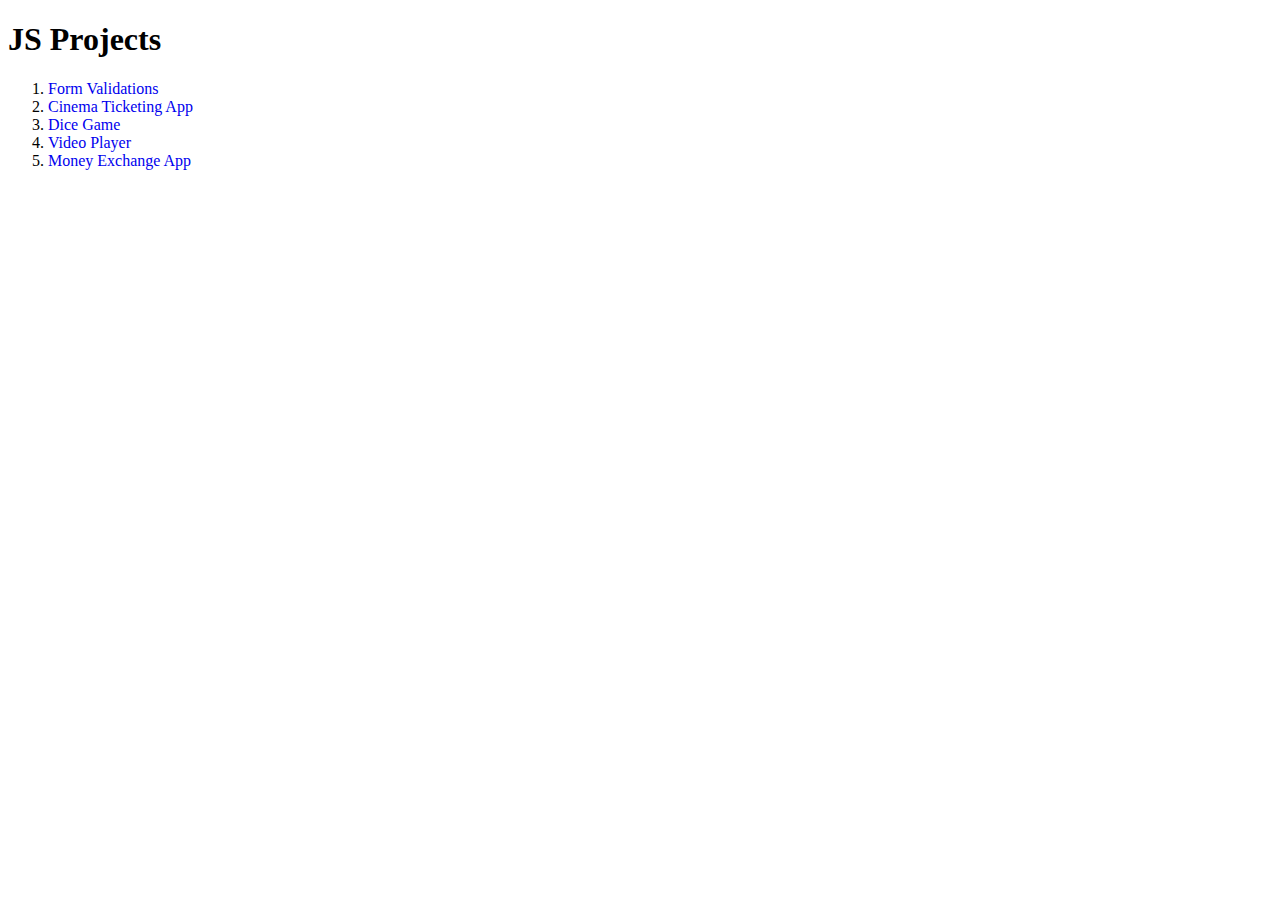
<file: index.html>
<!DOCTYPE html>
<html lang="en">
  <head>
    <meta charset="UTF-8" />
    <meta http-equiv="X-UA-Compatible" content="IE=edge" />
    <meta name="viewport" content="width=device-width, initial-scale=1.0" />
    <title>My JS Projects</title>
    <link href="style.css" rel="stylesheet" />
  </head>
  <body>
    <h1>JS Projects</h1>

    <ol>
      <li><a href="./Project1/index.html">Form Validations</a></li>
      <li><a href="./Project2/index.html">Cinema Ticketing App</a></li>
      <li><a href="./Project3/index.html">Dice Game</a></li>
      <li><a href="./Project4/index.html">Video Player</a></li>
      <li><a href="./Project5/index.html">Money Exchange App</a></li>
    </ol>
  </body>
</html>
</file>
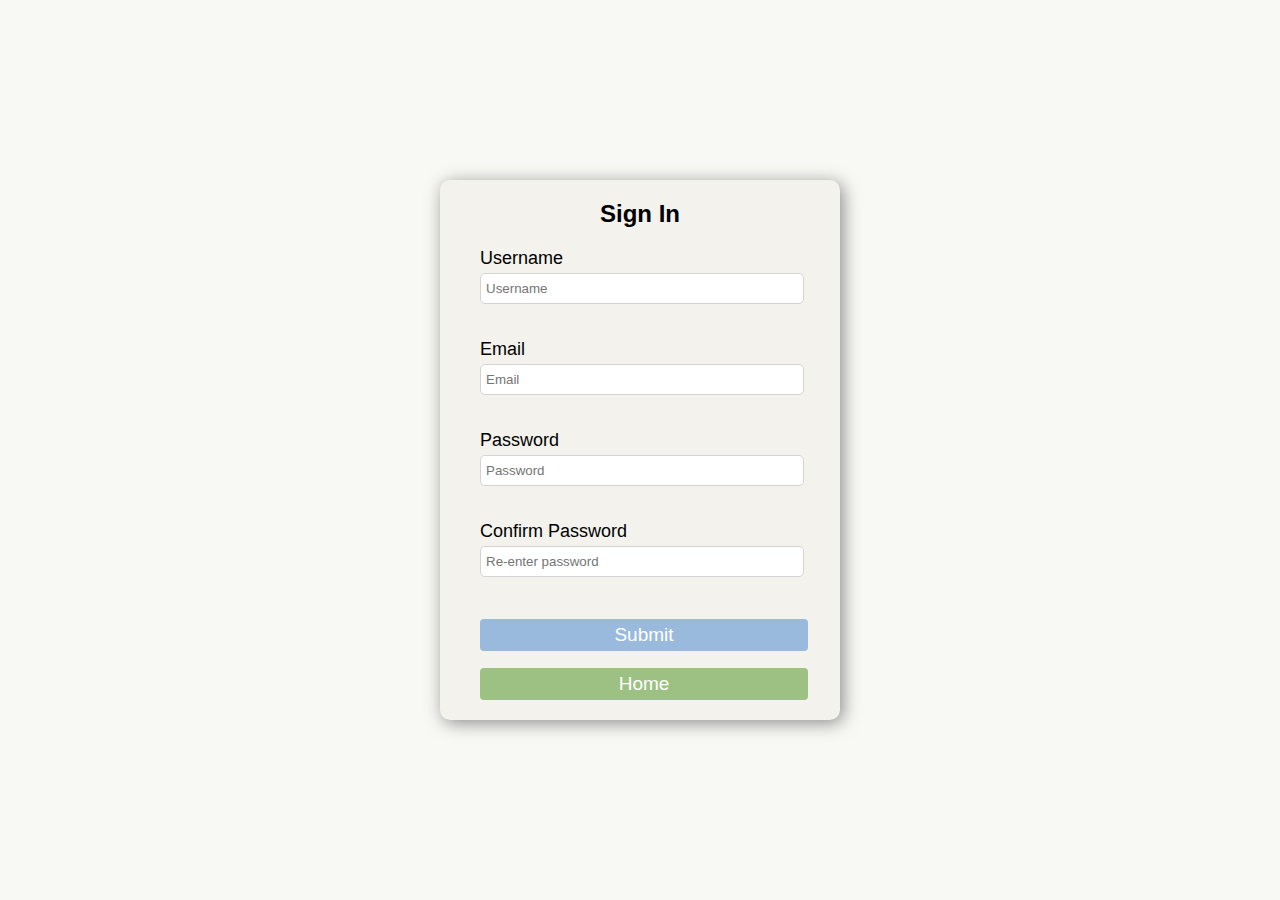
<file: Project1/index.html>
<!DOCTYPE html>
<html lang="en">
  <head>
    <meta charset="UTF-8" />
    <meta http-equiv="X-UA-Compatible" content="IE=edge" />
    <meta name="viewport" content="width=device-width, initial-scale=1.0" />
    <title>Project 1</title>
    <link rel="stylesheet" href="style.css" />
  </head>
  <body>
    <div class="container">
      <h2 class="heading">Sign In</h2>
      <div>
        <form>
          <div class="formportion">
            <label for="username">Username</label><br />
            <input id="username" type="text" placeholder="Username" /><br />
            <span>*Error</span>
          </div>

          <div class="formportion">
            <label for="email">Email</label><br />
            <input id="email" type="text" placeholder="Email" /><br />
            <span>*Error</span>
          </div>

          <div class="formportion">
            <label for="password">Password</label><br />
            <input id="password" type="password" placeholder="Password" /><br />
            <span>*Error</span>
          </div>

          <div class="formportion">
            <label for="password2">Confirm Password</label><br />
            <input
              id="password2"
              type="password"
              placeholder="Re-enter password"
            /><br />
            <span>*Error</span>
          </div>
          <input type="submit" class="submit" />
          <button class="submit1"><a href="../index.html">Home</a></button>
        </form>
      </div>
    </div>
    <script src="script.js"></script>
  </body>
</html>
</file>
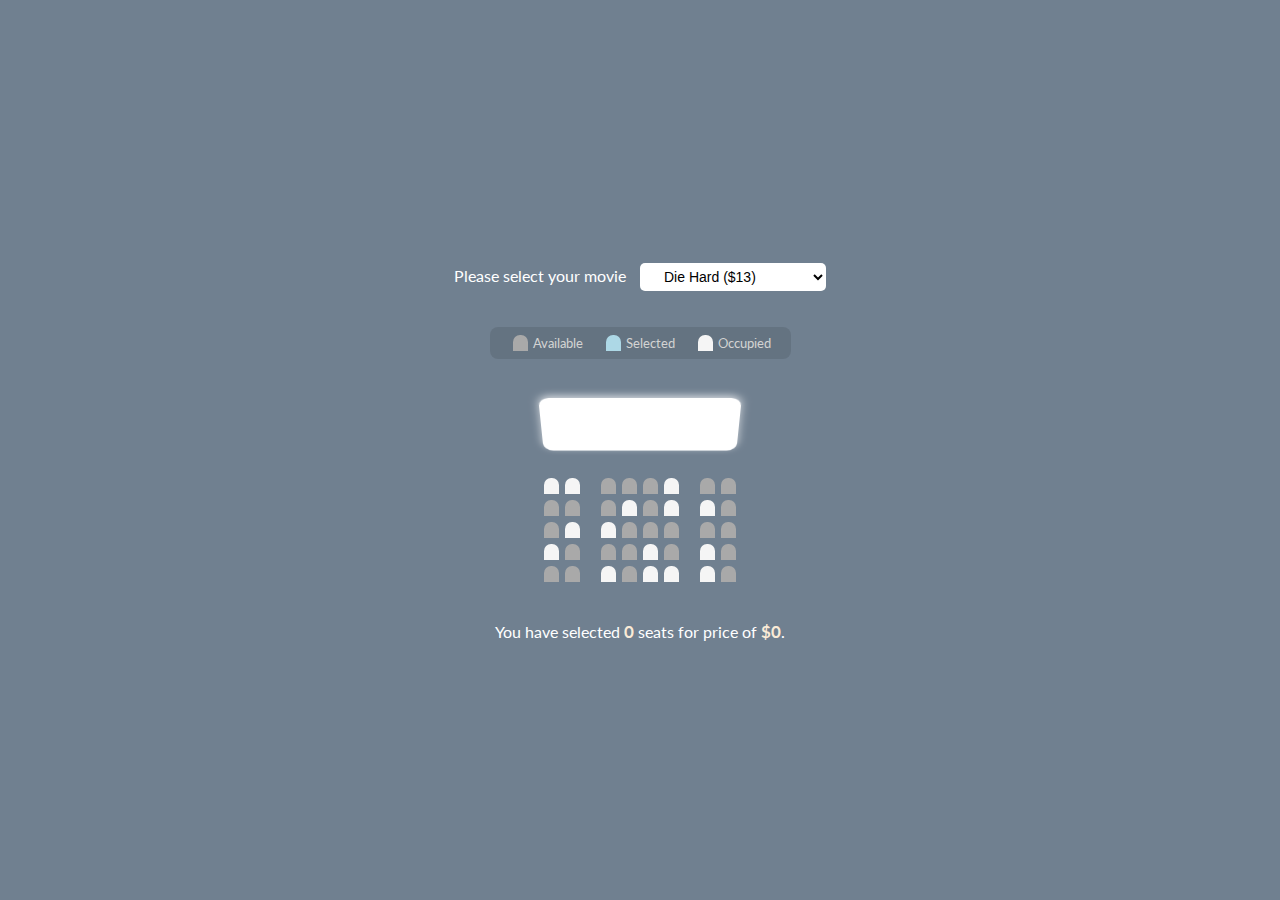
<file: Project2/index.html>
<!DOCTYPE html>
<html lang="en">
  <head>
    <meta charset="UTF-8" />
    <meta http-equiv="X-UA-Compatible" content="IE=edge" />
    <meta name="viewport" content="width=device-width, initial-scale=1.0" />
    <title>Cinema Ticketing App</title>
    <link href="style.css" rel="stylesheet" />
  </head>
  <body>
    <div class="movie-container">
      <span>Please select your movie</span>
      <select id="movie">
        <option value="12">Die Hard ($13)</option>
        <option value="18">Monster Truck ($18)</option>
        <option value="20">Illusionist ($20)</option>
        <option value="15">Extraction ($15)</option>
        <option value="15">Jumanji ($15)</option>
      </select>
    </div>

    <div>
      <ul class="legend">
        <li>
          <div class="seat"></div>
          <small>Available</small>
        </li>
        <li>
          <div class="seat selected"></div>
          <small>Selected</small>
        </li>
        <li>
          <div class="seat occupied"></div>
          <small>Occupied</small>
        </li>
      </ul>
    </div>

    <div class="container">
      <div class="screen"></div>
      <div class="row">
        <div class="seat occupied"></div>
        <div class="seat occupied"></div>
        <div class="seat"></div>
        <div class="seat"></div>
        <div class="seat"></div>
        <div class="seat occupied"></div>
        <div class="seat"></div>
        <div class="seat"></div>
      </div>
      <div class="row">
        <div class="seat"></div>
        <div class="seat"></div>
        <div class="seat"></div>
        <div class="seat occupied"></div>
        <div class="seat"></div>
        <div class="seat occupied"></div>
        <div class="seat occupied"></div>
        <div class="seat"></div>
      </div>
      <div class="row">
        <div class="seat"></div>
        <div class="seat occupied"></div>
        <div class="seat occupied"></div>
        <div class="seat"></div>
        <div class="seat"></div>
        <div class="seat"></div>
        <div class="seat"></div>
        <div class="seat"></div>
      </div>
      <div class="row">
        <div class="seat occupied"></div>
        <div class="seat"></div>
        <div class="seat"></div>
        <div class="seat"></div>
        <div class="seat occupied"></div>
        <div class="seat"></div>
        <div class="seat occupied"></div>
        <div class="seat"></div>
      </div>
      <div class="row">
        <div class="seat"></div>
        <div class="seat"></div>
        <div class="seat occupied"></div>
        <div class="seat"></div>
        <div class="seat occupied"></div>
        <div class="seat occupied"></div>
        <div class="seat occupied"></div>
        <div class="seat"></div>
      </div>
    </div>

    <p class="text">
      You have selected <span class="count">0</span> seats for price of
      <span class="dollar-sign">$</span><span class="price">0</span>.
    </p>

    <script src="script.js"></script>
  </body>
</html>
</file>
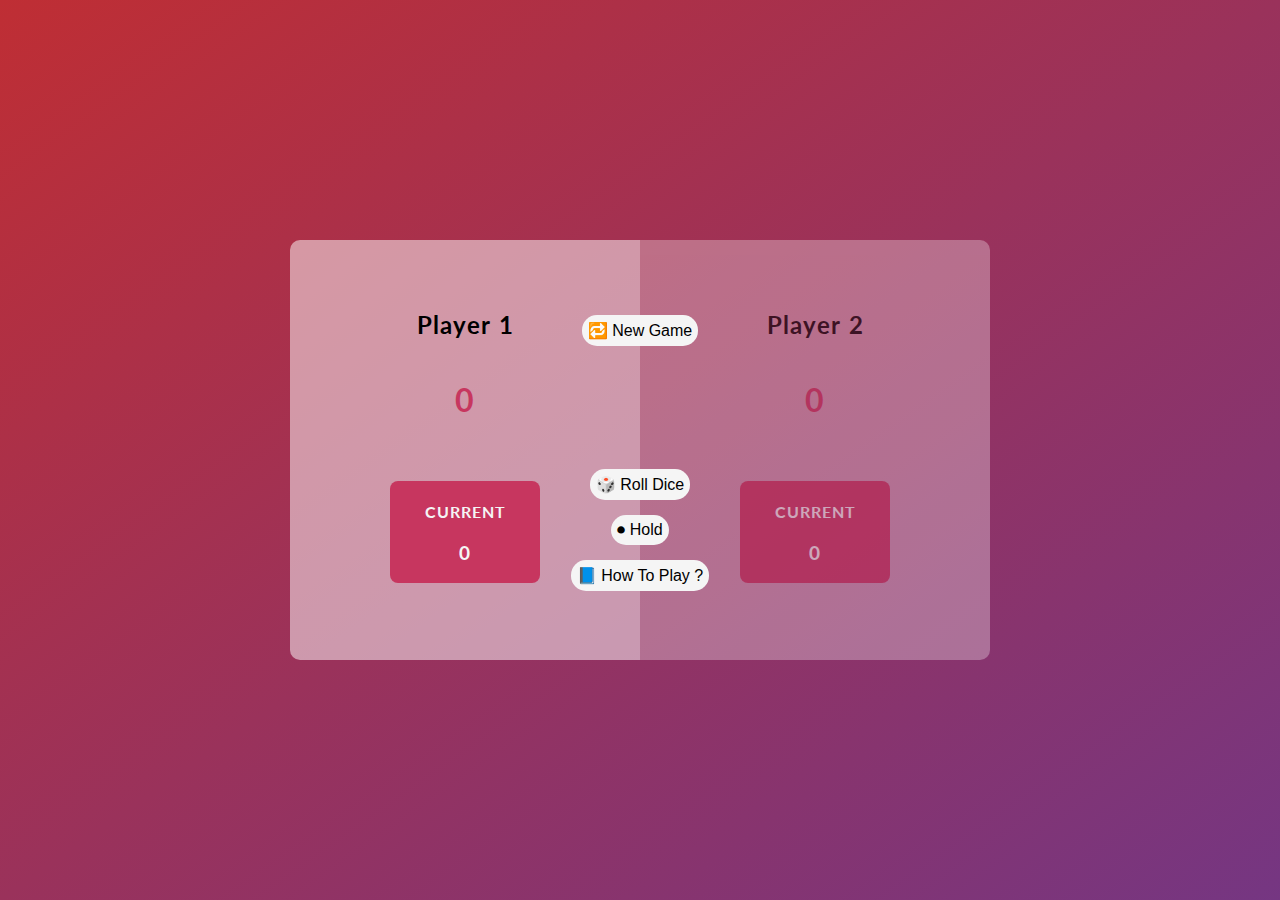
<file: Project3/index.html>
<!DOCTYPE html>
<html lang="en">
  <head>
    <meta charset="UTF-8" />
    <meta http-equiv="X-UA-Compatible" content="IE=edge" />
    <meta name="viewport" content="width=device-width, initial-scale=1.0" />
    <title>Dice Game</title>
    <link rel="stylesheet" href="style.css" />
  </head>
  <body>
    <div class="container">
      <div class="player player-0 active-player">
        <h2 class="name name-txt">Player 1</h2>
        <h1 class="name scoree" id="score0">0</h1>
        <div class="current-score-box">
          <h4>Current</h4>
          <h3 id="current-score-p0">0</h3>
        </div>
      </div>
      <div class="player player-1">
        <h2 class="name name-txt">Player 2</h2>
        <h1 class="name scoree" id="score1">0</h1>
        <div class="current-score-box">
          <h4>Current</h4>
          <h3 id="current-score-p1">0</h3>
        </div>
      </div>
    </div>
    <div class="centerline">
      <button class="new-game-txt" id="btn-reset">🔁 New Game</button>
      <img src="dice-1.png" id="dice" />
      <button id="btn-dice">🎲 Roll Dice</button>
      <button id="btn-hold">⏺ Hold</button>
      <button class="show-modal last-btn">📘 How To Play ?</button>
    </div>

    <div class="modal hidden1">
      <button class="close-modal">&times;</button>
      <h1>Instructions📃</h1>

      <p>
        Each Player Roll the dice on his turn, the dice number gets added to the
        current score. Now you can roll the dice again or hold this score, and
        holding this will add current score to your Total Score. Whenever you
        roll a <strong>one</strong>, you'll loose all your curent score and then
        it will be the next player's turn. The first player to reach
        <strong>50</strong> points will win the game.
      </p>
    </div>
    <div class="overlay hidden1"></div>
    <script src="script.js"></script>
  </body>
</html>
</file>
<file: style.css>
a {
  text-decoration: none;
}
</file>
<file: Project1/style.css>
body {
  font-family: "Open Sans", sans-serif;
  display: flex;
  align-items: center;
  margin: 0;
  justify-content: center;
  min-height: 100vh;
  background-color: #f8f9f5;
}

.heading {
  text-align: center;
}

.container {
  width: 400px;
  background-color: #f3f2ed;
  border-radius: 10px;
  box-shadow: 3px 3px 17px rgba(68, 68, 68, 0.6);
}

.formportion {
  margin: 15px 40px;
}

.formportion input {
  border-radius: 5px;
  border: 1px solid lightgray;
  width: 99%;
  margin-top: 4px;
  margin-bottom: 2px;
  padding: 7px 0px 7px 5px;
}
.submit {
  border-radius: 4px;
  border: none;
  background-color: #99badd;
  color: white;
  width: 82%;
  margin-top: 4px;
  margin-bottom: 2px;
  padding: 5px;
  font-size: 19px;
  margin: 7px 40px 10px 40px;
  cursor: pointer;
}
.submit1 {
  border-radius: 4px;
  border: none;
  background-color: #9dc183;
  color: white;
  width: 82%;
  margin-top: 4px;
  margin-bottom: 2px;
  padding: 5px;
  font-size: 19px;
  margin: 7px 40px 20px 40px;
  cursor: pointer;
}

.formportion label {
  font-size: 18px;
}

.formportion span {
  visibility: hidden;
  color: #ea3c53;
  font-size: small;
}
.formportion.error input {
  border-color: #ea3c53;
}
.formportion.error span {
  visibility: visible;
}
.formportion.success input {
  border-color: #50c878;
}

input:focus {
  outline: none;
  border-color: gray;
}

button:focus {
  outline: none;
}

button a {
  text-decoration: none;
  color: white;
  display: block;
}
</file>
<file: Project2/style.css>
@import url("https://fonts.googleapis.com/css2?family=Lato&display=swap");

* {
  box-sizing: border-box;
}
body {
  background-color: slategray;
  font-family: "Lato", sans-serif;
  color: white;
  display: flex;
  flex-direction: column;
  align-items: center;
  justify-content: center;
  height: 100vh;
  margin: 0;
}

.movie-container {
  margin: 20px 0px;
}

.movie-container select {
  background-color: white;
  border: 0;
  border-radius: 5px;
  margin-left: 10px;
  padding: 5px 20px;
  font-size: 14px;
}

.seat {
  background-color: darkgray;
  height: 16px;
  width: 15px;
  margin: 3px;
  border-radius: 7px 7px 0px 0px;
}

.seat.selected {
  background-color: lightblue;
}
.seat.occupied {
  background-color: whitesmoke;
}
.seat:nth-of-type(2) {
  margin-right: 18px;
}
.seat:nth-last-of-type(3) {
  margin-right: 18px;
}

.seat:not(.occupied):hover {
  cursor: pointer;
  transform: scale(1.3);
}

.legend .seat:not(.occupied):hover {
  cursor: default;
  transform: scale(1);
}
.row {
  display: flex;
}

.legend {
  background-color: rgba(0, 0, 0, 0.1);
  padding: 5px 10px;
  border-radius: 8px;
  list-style-type: none;
  color: lightgray;
  display: flex;
  justify-content: space-between;
}

.legend li {
  display: flex;
  align-items: center;
  justify-content: center;
  margin: 0 10px;
}

.legend li small {
  margin-left: 2px;
}

.screen {
  background-color: white;
  height: 70px;
  width: 100%;
  border-radius: 10px;
  margin: 15px 0;
  transform: rotateX(135deg);
  box-shadow: 0 3px 10px rgba(255, 255, 255, 0.7);
}

.container {
  perspective: 900px;
  margin-bottom: 20px;
}

p.text span,
.dollar-sign {
  color: antiquewhite;
  font-size: 17px;
  font-weight: bold;
}
</file>
<file: Project3/style.css>
@import url("https://fonts.googleapis.com/css2?family=Lato&display=swap");

* {
  box-sizing: border-box;
}
body {
  font-family: "Lato", sans-serif;
  display: flex;
  flex-direction: column;
  align-items: center;
  justify-content: center;
  height: 100vh;
  margin: 0;
  background-image: linear-gradient(to top left, #753682 0%, #bf2e34 100%);
  letter-spacing: 1px;
  word-spacing: 2px;
}

.player {
  display: flex;
  flex-direction: column;
  width: 350px;
  height: 420px;
  text-align: center;
  padding: 50px;
  float: left;
  background-color: rgba(255, 255, 255, 0.5);
  opacity: 0.6;
}

.hidden {
  visibility: hidden;
}
.scoree {
  color: #c7365f;
}
.player-0 {
  border-radius: 10px 0 0 10px;
}

.player-1 {
  border-radius: 0 10px 10px 0;
}
.active-player {
  opacity: 1;
  transition: opacity 0.9s;
}
.centerline {
  position: absolute;
  text-align: center;
}

.centerline img {
  width: 60px;
  margin-bottom: 20px;
  margin-top: 25px;
  box-shadow: rgba(0, 0, 0, 0.24) 0px 3px 8px;
}

.centerline button {
  background: none;
  border: none;
  cursor: pointer;
  display: flex;
  margin-left: auto;
  margin-right: auto;
  padding: 6px;
  margin-bottom: 15px;
  font-size: medium;
  outline: none;
  background-color: whitesmoke;
  border-radius: 15px;
}
.centerline button:active {
  transition: 0.1s;
  transform: translate(0%, 2px);
  box-shadow: 0 1rem 2rem rgba(0, 0, 0, 0.15);
}

.current-score-box {
  background-color: #c7365f;
  border-radius: 8px;
  width: 60%;
  align-self: center;
  color: whitesmoke;
  text-transform: uppercase;
  margin-top: 40px;
}

.new-game-txt {
  margin-top: 20px;
}

.player-winner {
  background-color: #2f2f2f;
}
.player-winner .name {
  color: #c7365f;
  font-weight: bolder;
}

/* Instruction box model code */

.close-modal {
  background: none;
  border: none;
  cursor: pointer;
  color: #333;

  position: absolute;
  top: 5px;
  right: 10px;
  font-size: 45px;
}

.hidden1 {
  display: none;
}

.modal {
  position: absolute;
  transform: translate(-50%, -50%);
  width: 60%;
  top: 50%;
  left: 50%;
  text-align: justify;

  background-color: white;
  padding: 20px 30px 20px 40px;
  border-radius: 5px;
  box-shadow: 0 3rem 5rem rgba(0, 0, 0, 0.3);
  z-index: 10;
}

.modal p {
  padding-top: 10px;
  text-indent: 10%;
}
.overlay {
  position: absolute;
  top: 0;
  left: 0;
  width: 100%;
  height: 100%;
  background-color: rgba(0, 0, 0, 0.6);

  /* IMP */
  backdrop-filter: blur(3px);
  z-index: 5;
}

@media all and (max-width: 720px) {
  .centerline {
    font-size: small;
  }
  .centerline img {
    width: 45px;
    margin-bottom: 15px;
    margin-top: 25px;
  }
  .centerline button {
    background: none;
    border: none;
    cursor: pointer;
    display: flex;
    margin-left: auto;
    margin-right: auto;
    padding: 5px 7px;
    margin-bottom: 10px;
    font-size: medium;
    outline: none;
    background-color: whitesmoke;
    border-radius: 15px;
  }
  .player {
    width: 240px;
    height: 350px;
  }
  .current-score-box {
    width: 80%;
    text-transform: capitalize;
    margin-top: 10px;
  }
  .new-game-txt {
    margin-top: 85px;
  }
  .last-btn {
    margin-top: 30px;
  }
  .modal {
    width: 70%;
    padding: 10px 25px 18px 25px;
  }
}

@media all and (max-width: 500px) {
  .player {
    width: 180px;
    height: 350px;
  }
  .centerline button {
    font-size: small;
  }
  .new-game-txt {
    margin-top: 85px;
  }
  .last-btn {
    margin-top: 30px;
  }
  .centerline img {
    width: 40px;
    margin-bottom: 10px;
    margin-top: 10px;
  }
  .current-score-box {
    width: 95%;
    margin-top: 0px;
  }
  .modal {
    width: 80%;
    font-size: small;
    padding: 10px 25px 15px 25px;
  }
  .close-modal {
    font-size: xx-large;
  }
}
@media all and (max-width: 490px) {
  .current-score-box {
    width: 95%;
    margin-top: 0px;
  }
  .new-game-txt {
    margin-top: 100px;
  }
  .last-btn {
    margin-top: 50px;
  }
}

@media all and (max-width: 400px) {
  .player {
    width: 150px;
    height: 350px;
  }
  .current-score-box {
    margin-top: 20px;
    width: 160%;
  }
  .centerline button {
    font-size: x-small;
  }
  .name-txt {
    font-size: large;
    text-align: left;
  }
  .new-game-txt {
    margin-top: 90px;
  }
  .last-btn {
    margin-top: 65px;
  }
  .modal {
    width: 80%;
    font-size: x-small;
    padding: 5px 25px 13px 25px;
  }
  .close-modal {
    font-size: xx-large;
  }
}
@media all and (max-width: 300px) {
  .player {
    width: 130px;
    height: 340px;
  }
  .current-score-box {
    margin-top: 25px;
    font-size: small;
    width: 230%;
  }
  .name-txt {
    font-size: medium;
    text-align: left;
  }
  .new-game-txt {
    margin-top: 90px;
  }
  .last-btn {
    margin-top: 45px;
  }
  .modal {
    width: 80%;
    font-size: xx-small;
    padding: 10px 25px 10px 25px;
  }
  .close-modal {
    font-size: x-large;
  }
}
</file>
